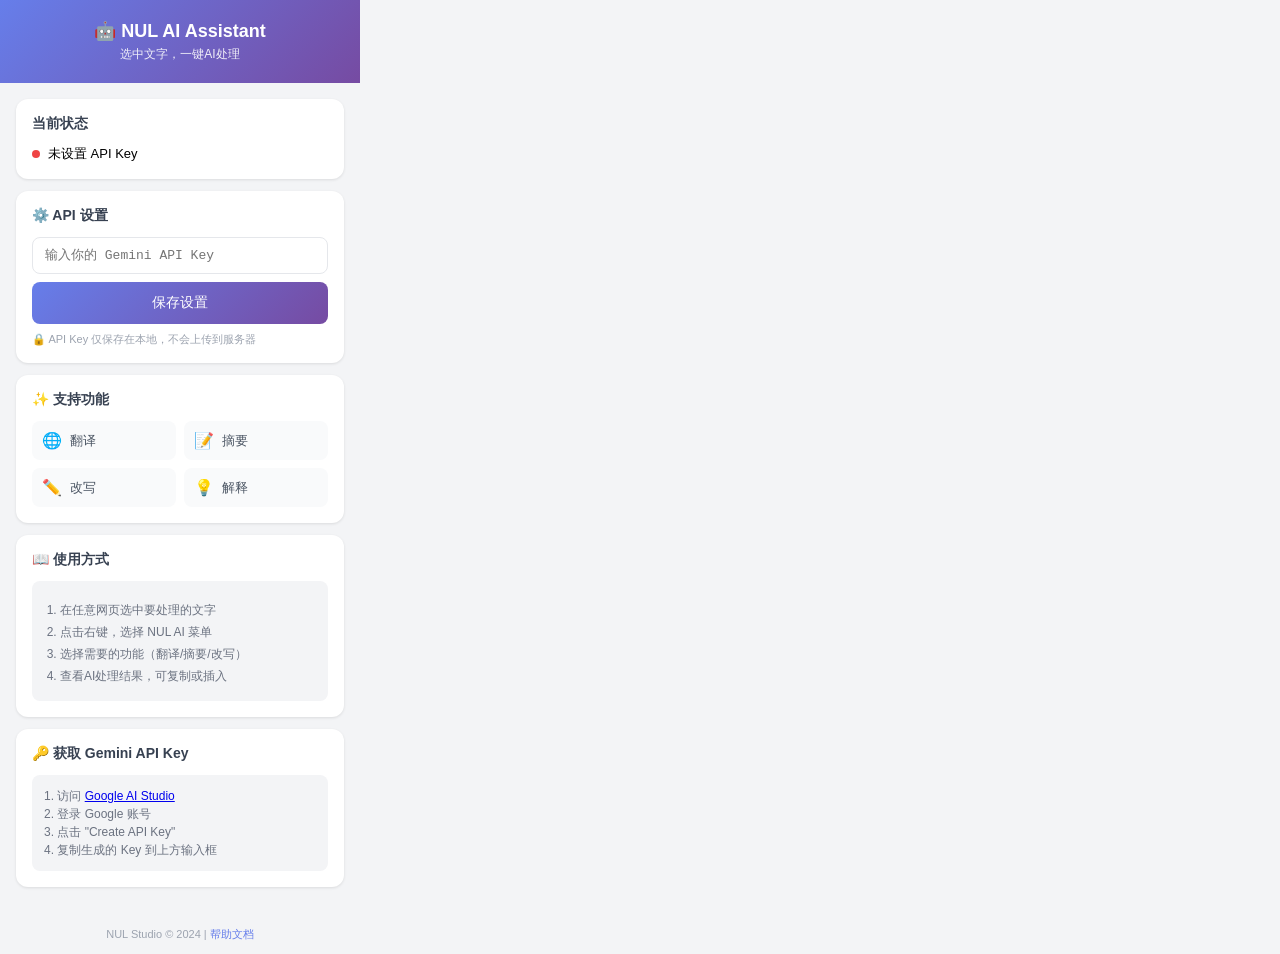
<file: chrome-extension/popup.html>
<!DOCTYPE html>
<html lang="zh-TW">
<head>
    <meta charset="UTF-8">
    <meta name="viewport" content="width=device-width, initial-scale=1.0">
    <title>NUL AI Assistant</title>
    <style>
        * {
            margin: 0;
            padding: 0;
            box-sizing: border-box;
        }
        
        body {
            width: 360px;
            font-family: -apple-system, BlinkMacSystemFont, 'Segoe UI', Roboto, sans-serif;
            background: #f3f4f6;
        }
        
        .header {
            background: linear-gradient(135deg, #667eea 0%, #764ba2 100%);
            color: white;
            padding: 20px;
            text-align: center;
        }
        
        .header h1 {
            font-size: 18px;
            font-weight: 600;
            margin-bottom: 4px;
        }
        
        .header p {
            font-size: 12px;
            opacity: 0.9;
        }
        
        .content {
            padding: 16px;
        }
        
        .section {
            background: white;
            border-radius: 12px;
            padding: 16px;
            margin-bottom: 12px;
            box-shadow: 0 1px 3px rgba(0,0,0,0.1);
        }
        
        .section-title {
            font-size: 14px;
            font-weight: 600;
            color: #374151;
            margin-bottom: 12px;
        }
        
        .api-input {
            width: 100%;
            padding: 10px 12px;
            border: 1px solid #e5e7eb;
            border-radius: 8px;
            font-size: 13px;
            margin-bottom: 8px;
            font-family: monospace;
        }
        
        .api-input:focus {
            outline: none;
            border-color: #667eea;
        }
        
        .btn {
            width: 100%;
            padding: 12px;
            border: none;
            border-radius: 8px;
            background: linear-gradient(135deg, #667eea 0%, #764ba2 100%);
            color: white;
            font-size: 14px;
            font-weight: 500;
            cursor: pointer;
            transition: opacity 0.2s;
        }
        
        .btn:hover {
            opacity: 0.9;
        }
        
        .btn.saved {
            background: #10b981;
        }
        
        .features {
            display: grid;
            grid-template-columns: repeat(2, 1fr);
            gap: 8px;
        }
        
        .feature {
            display: flex;
            align-items: center;
            gap: 8px;
            padding: 10px;
            background: #f9fafb;
            border-radius: 8px;
            font-size: 13px;
            color: #4b5563;
        }
        
        .feature-icon {
            font-size: 16px;
        }
        
        .instructions {
            background: #f3f4f6;
            border-radius: 8px;
            padding: 12px;
            font-size: 12px;
            color: #6b7280;
            line-height: 1.5;
        }
        
        .instructions ol {
            margin-left: 16px;
            margin-top: 8px;
        }
        
        .instructions li {
            margin-bottom: 4px;
        }
        
        .status {
            display: flex;
            align-items: center;
            gap: 8px;
            font-size: 13px;
        }
        
        .status-dot {
            width: 8px;
            height: 8px;
            border-radius: 50%;
            background: #ef4444;
        }
        
        .status-dot.active {
            background: #10b981;
        }
        
        .footer {
            text-align: center;
            padding: 12px;
            font-size: 11px;
            color: #9ca3af;
        }
        
        .footer a {
            color: #667eea;
            text-decoration: none;
        }
    </style>
</head>
<body>
    <div class="header">
        <h1>🤖 NUL AI Assistant</h1>
        <p>选中文字，一键AI处理</p>
    </div>
    
    <div class="content">
        <!-- 状态 -->
        <div class="section">
            <div class="section-title">当前状态</div>
            <div class="status">
                <div class="status-dot" id="statusDot"></div>
                <span id="statusText">未设置 API Key</span>
            </div>
        </div>
        
        <!-- API设置 -->
        <div class="section">
            <div class="section-title">⚙️ API 设置</div>
            <input type="password" class="api-input" id="apiKey" placeholder="输入你的 Gemini API Key">
            <button class="btn" id="saveBtn" onclick="saveSettings()">保存设置</button>
            <p style="font-size: 11px; color: #9ca3af; margin-top: 8px;">
                🔒 API Key 仅保存在本地，不会上传到服务器
            </p>
        </div>
        
        <!-- 功能列表 -->
        <div class="section">
            <div class="section-title">✨ 支持功能</div>
            <div class="features">
                <div class="feature">
                    <span class="feature-icon">🌐</span>
                    <span>翻译</span>
                </div>
                <div class="feature">
                    <span class="feature-icon">📝</span>
                    <span>摘要</span>
                </div>
                <div class="feature">
                    <span class="feature-icon">✏️</span>
                    <span>改写</span>
                </div>
                <div class="feature">
                    <span class="feature-icon">💡</span>
                    <span>解释</span>
                </div>
            </div>
        </div>
        
        <!-- 使用说明 -->
        <div class="section">
            <div class="section-title">📖 使用方式</div>
            <div class="instructions">
                <ol>
                    <li>在任意网页选中要处理的文字</li>
                    <li>点击右键，选择 NUL AI 菜单</li>
                    <li>选择需要的功能（翻译/摘要/改写）</li>
                    <li>查看AI处理结果，可复制或插入</li>
                </ol>
            </div>
        </div>
        
        <!-- 获取API Key -->
        <div class="section">
            <div class="section-title">🔑 获取 Gemini API Key</div>
            <div class="instructions">
                <p>1. 访问 <a href="https://aistudio.google.com/app/apikey" target="_blank">Google AI Studio</a></p>
                <p>2. 登录 Google 账号</p>
                <p>3. 点击 "Create API Key"</p>
                <p>4. 复制生成的 Key 到上方输入框</p>
            </div>
        </div>
    </div>
    
    <div class="footer">
        <p>NUL Studio © 2024 | <a href="#">帮助文档</a></p>
    </div>
    
    <script>
        // 加载已保存的设置
        chrome.storage.sync.get(['apiKey'], function(result) {
            if (result.apiKey) {
                document.getElementById('apiKey').value = result.apiKey;
                updateStatus(true);
            }
        });
        
        function saveSettings() {
            const apiKey = document.getElementById('apiKey').value.trim();
            
            if (!apiKey) {
                alert('请输入 API Key');
                return;
            }
            
            chrome.storage.sync.set({ apiKey: apiKey }, function() {
                const btn = document.getElementById('saveBtn');
                btn.textContent = '✅ 已保存';
                btn.classList.add('saved');
                updateStatus(true);
                
                setTimeout(() => {
                    btn.textContent = '保存设置';
                    btn.classList.remove('saved');
                }, 2000);
            });
        }
        
        function updateStatus(isActive) {
            const dot = document.getElementById('statusDot');
            const text = document.getElementById('statusText');
            
            if (isActive) {
                dot.classList.add('active');
                text.textContent = '已配置，可正常使用';
            } else {
                dot.classList.remove('active');
                text.textContent = '未设置 API Key';
            }
        }
    </script>
</body>
</html>
</file>
